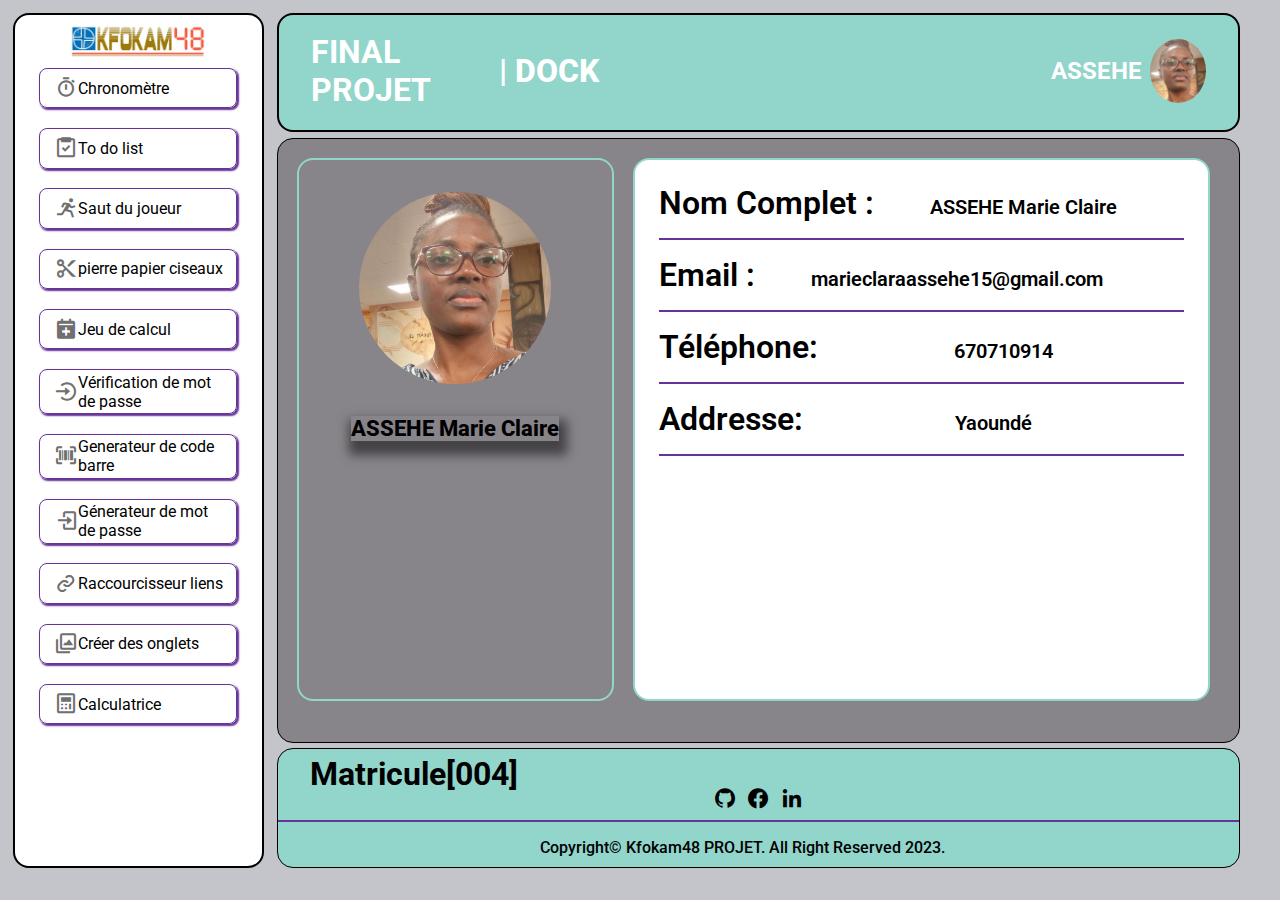
<file: index.html>
<!DOCTYPE html>
<html lang="en">
<head>
    <meta charset="UTF-8">
    <meta name="viewport" content="width=device-width, initial-scale=1.0">
    <title>Document</title>
    <link
    href="https://unpkg.com/boxicons@2.1.2/css/boxicons.min.css" rel="stylesheet"/>
    
    <link rel="shortcut icon" href="http://lms.researchcenter.com/theme/image.php/epsilon/theme/1676358357/favicon">
    
    <link rel="stylesheet" href="style.css">
    <script src="script.js" defer></script>
</head>
<body>
    <main>
        <nav>
            <!-- **************le contenu du logo ************************************-->



            <div class="logo">
                <i class="bx bx-menu menu-icon" ></i>
                <span class="logo-text"> Home</span>
              <img class="login_logo" src="images/KFOKAM_48_logo.jpeg" title="Login Logo" alt="Login Logo"
                id="yui_3_17_2_1_1700574167138_30">
            </div>

            <!--*************************** le contenu du sidebar ***************************-->




            <div class="sidebar-content">

                <a href="Projets html/chrono.html" class="sidebar_link" id="chrono" onclick="disparaitre()">
                    <i class='bx bx-stopwatch'  class="sidebar_link"></i>
                    <span class="link-name">Chronomètre</span>
                </a>
                <a href="Projets html/todo.html" class="sidebar_link" id="todo" onclick="disparaitre()">
                    <i class='bx bx-task'></i>
                    <span class="link-name">To do list</span>
                </a>
                <a href="Projets html/saut.html" class="sidebar_link" id="saut" onclick="disparaitre()">
                    <i class='bx bx-run'></i>
                    <span class="link-name">Saut du joueur</span>
                </a>
                <a href="Projets html/pierre.html" class="sidebar_link" id="pierre" onclick="disparaitre()">
                    <i class='bx bx-cut'></i>
                    <span class="link-name">pierre papier ciseaux<span>
                </a>
                <a href="Projets html/calcul.html" class="sidebar_link" id="calcul" onclick="disparaitre()">
                    <i class='bx bxs-calendar-plus'></i>
                    <span class="link-name">Jeu de calcul</span>
                </a>
                <a href="Projets html/vermotdepasse.html" class="sidebar_link" id="vermotdepasse" onclick="disparaitre()">
                    <i class='bx bx-log-in-circle'></i>
                    <span class="link-name">Vérification de mot de passe</span>
                </a>
                <a href="Projets html/codebar.html" class="sidebar_link" id="codebar" onclick="disparaitre()">
                    <i class='bx bx-barcode-reader'></i>
                    <span class="link-name">Generateur de code barre</span>
                </a>
                <a href="Projets html/mot.html" class="sidebar_link" id="mot" onclick="disparaitre()">
                    <i class='bx bx-log-in'></i>
                    <span class="link-name">Génerateur de mot de passe</span>
                </a>
                <a href="Projets html/lien.html" class="sidebar_link" id="lien" onclick="disparaitre()">
                    <i class='bx bx-link'></i>
                    <span class="link-name"> Raccourcisseur  liens</span>
                </a>
                <a href="Projets html/onglets.html" class="sidebar_link" id="onglets" onclick="disparaitre()">
                    <i class='bx bx-images'></i>
                    <span class="link-name">Créer des onglets</span>
                </a>
                <a href="Projets html/calculator.html" class="sidebar_link" id="calculator" onclick="disparaitre()">
                    <i class='bx bx-calculator'></i>
                    <span class="link-name">Calculatrice</span>
                </a>
            </div>
        </nav>

                 <!--*************************start of top-bar and header****************************-->


        <article>
            <header>
                <div class="header-content">

                    <div class="top-bar">
                        <h1> FINAL PROJET</h1>
                        <div class="trait">|</div>

                        <p>DOCK</p>
                    </div>



                    <div class="top-bar2">
                        <h2>ASSEHE </h2>
                        <div class="top-bar2img">
                            <!-- <img src="images/mary" alt=""> -->
                        </div>
                
                    </div>
                </div>
            </header>



<!-- **************************************section********************************************** -->

            <section>
                <div class="name">
                    <div class="name-image">
                        <!-- <img src="images/mary" alt=""> -->
                    </div>
                    <p>ASSEHE Marie Claire</p>
                </div>

                <div class="address">

                    <div class="address-content">

                        <div class="contact">
                            <p> Nom Complet :  &nbsp; &nbsp; &nbsp; <span>ASSEHE Marie Claire</span></p>
                        </div>

                        <hr>

                        <div class="contact">
                            <p> Email : &nbsp; &nbsp; &nbsp; <span>marieclaraassehe15@gmail.com</span></p>
                        </div>

                        <hr>

                        <div class="contact">
                            <p> Téléphone: &nbsp; &nbsp; &nbsp; &nbsp; &nbsp; &nbsp; &nbsp; &nbsp;
                                <span>670710914</span></p>
                        </div>

                        <hr>

                        <div class="contact">
                            <p> Addresse: &nbsp; &nbsp; &nbsp; &nbsp; &nbsp; &nbsp; &nbsp; &nbsp; &nbsp;
                                <span>Yaoundé</span> </p>
                        </div>

                        <hr>
                    </div>
                </div>

            </section>

<!-- *******************footer**************************** -->

            <footer>

                <div class="content-footer">
                    <span>Matricule[004]</span>
                    <div class="icons">
                        <a href="">
                            <a href="https://github.com/dimaclara"><i class='bx bxl-github'></i></a></a>
                        <a href="https://www.facebook.com/"><i class='bx bxl-facebook-circle'></i></a>
                        <a href=""> <i class='bx bxl-linkedin'></i></a>
                    </div>
                    <hr>
                    <p>Copyright© Kfokam48 PROJET. All Right Reserved 2023.</p>
                </div>
            </footer>
        </article>
    </main>

</body>

</html>
</file>
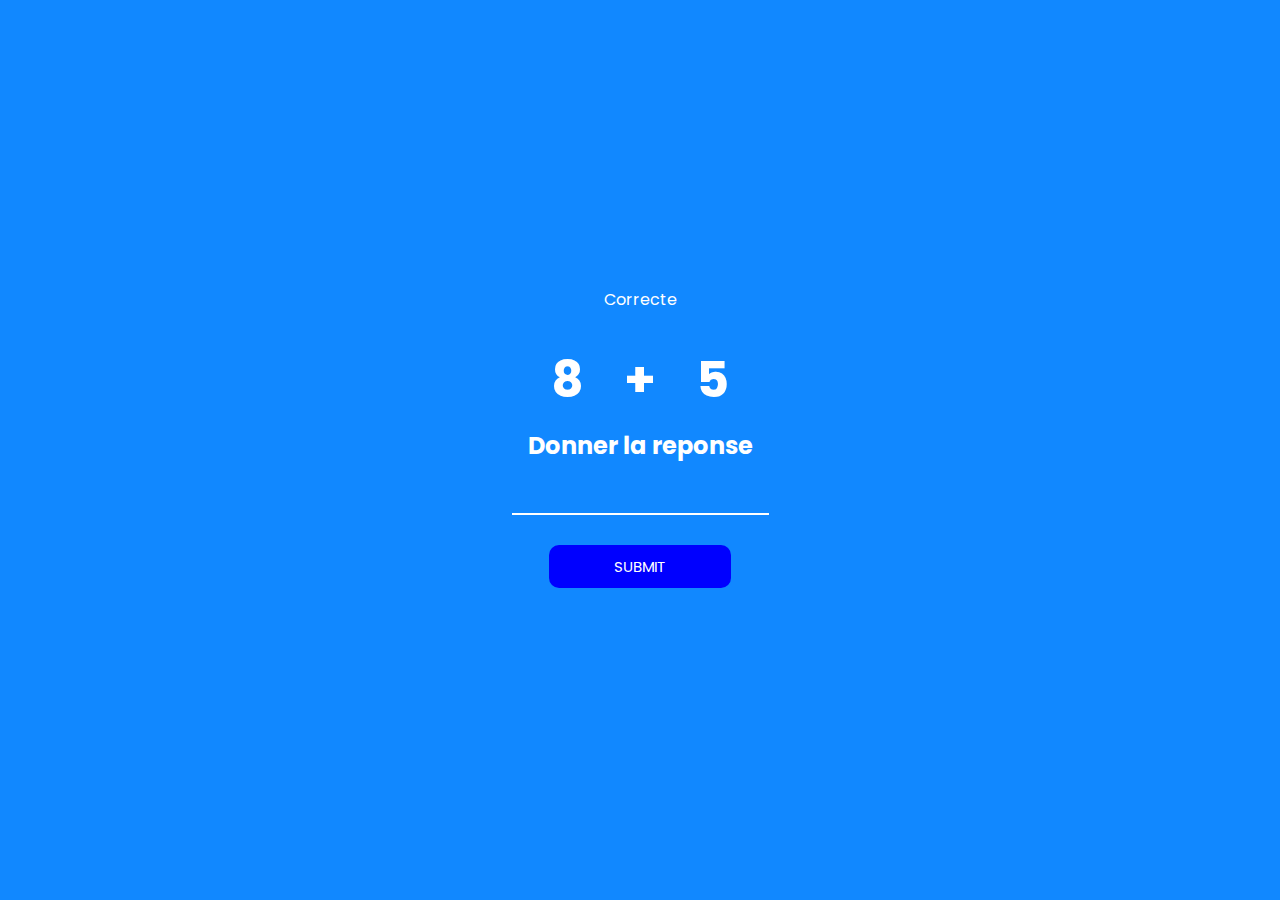
<file: Projets html/calcul.html>
<!DOCTYPE html>
<html lang="en">
<head>
    <meta charset="UTF-8">
    <meta name="viewport" content="width=device-width, initial-scale=1.0">
    <title>jeux de calcul</title>
    <link rel="stylesheet" href="../Projets css/calcul.css">
    <script src="../Projets script/calcul.js"defer></script>
</head>
<body>
    <p class="Message">Correcte</p>
    <section>
       <div class="calcul">
            <h1 class="nb1"></h1>
            <h1 class="op">+</h1>
            <h1 class="nb2"></h1>
       </div>
       <h2>Donner la reponse</h2>
       <input type="number" class="res">
       <input type="submit" onclick="verifier()">

    </section>
    <p class="score"></p>
    <a href="../Projets html/calcul.html" class="link">Recommencer</a>
  
    
</body>
</html>
</file>
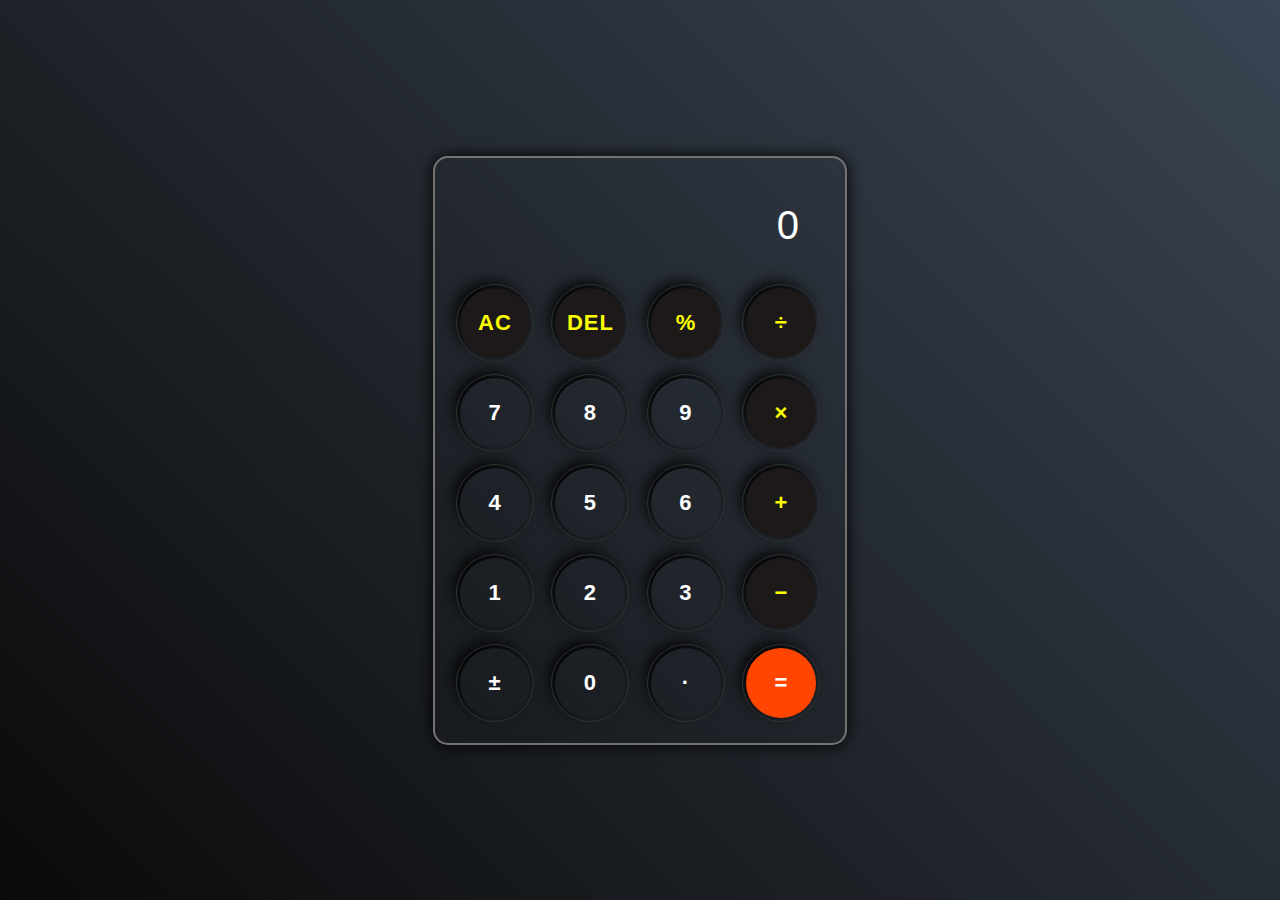
<file: Projets html/calculator.html>
<!DOCTYPE html>
<html lang="en">
<head>
    <meta charset="UTF-8">
    <meta name="viewport" content="width=device-width, initial-scale=1.0">
    <title>calculator</title>
    <link rel="stylesheet" href="../Projets css/calculator.css">
    <script src="../Projets script/calculator.js" defer></script>
</head>
<body>
    <div class="calculator">
        <div class="display">
            <input type="text" name="display" id="inputBox" value="0" placeholder="0" disabled>
        </div>
        <div class="row">
            <button type="button" class="opr">AC</button>
            <button type="button" class="opr">DEL</button>
            <button type="button" class="opr" value="%" id="pourcentage">%</button>
            <button type="button" class="opr" value="/" >&#xf7;</button>
        </div>
       
        <div class="row">
            <button type="button" value="7">7</button>
            <button type="button" value="8">8</button>
            <button type="button" value="9">9</button>
            <button type="button" class="opr" value="*">&#xd7;</button>
        </div>
        <div class="row">
            <button type="button" value="4">4</button>
            <button type="button" value="5">5</button>
            <button type="button" value="6">6</button>
            <button type="button"class="opr" value ="+">&#x2b;</button>
        </div>

        <div class="row">
            <button type="button" value="1">1</button>
            <button type="button" value="2">2</button>
            <button type="button" value="3">3</button>
            <button type="button" class="opr" value="-">&#x2212;</button>
        </div>
        
        <div class="row">
            <button type="button" id="plusMinus" value="+/-">&#177;</button>
            <button type="button" value="0">0</button>
            <button type="button" value=".">&#183;</button>
            <button type="button" id="eqBtn" value="=" >&#61;</button>
        </div>
        
    </div>
</body>
</html>
</file>
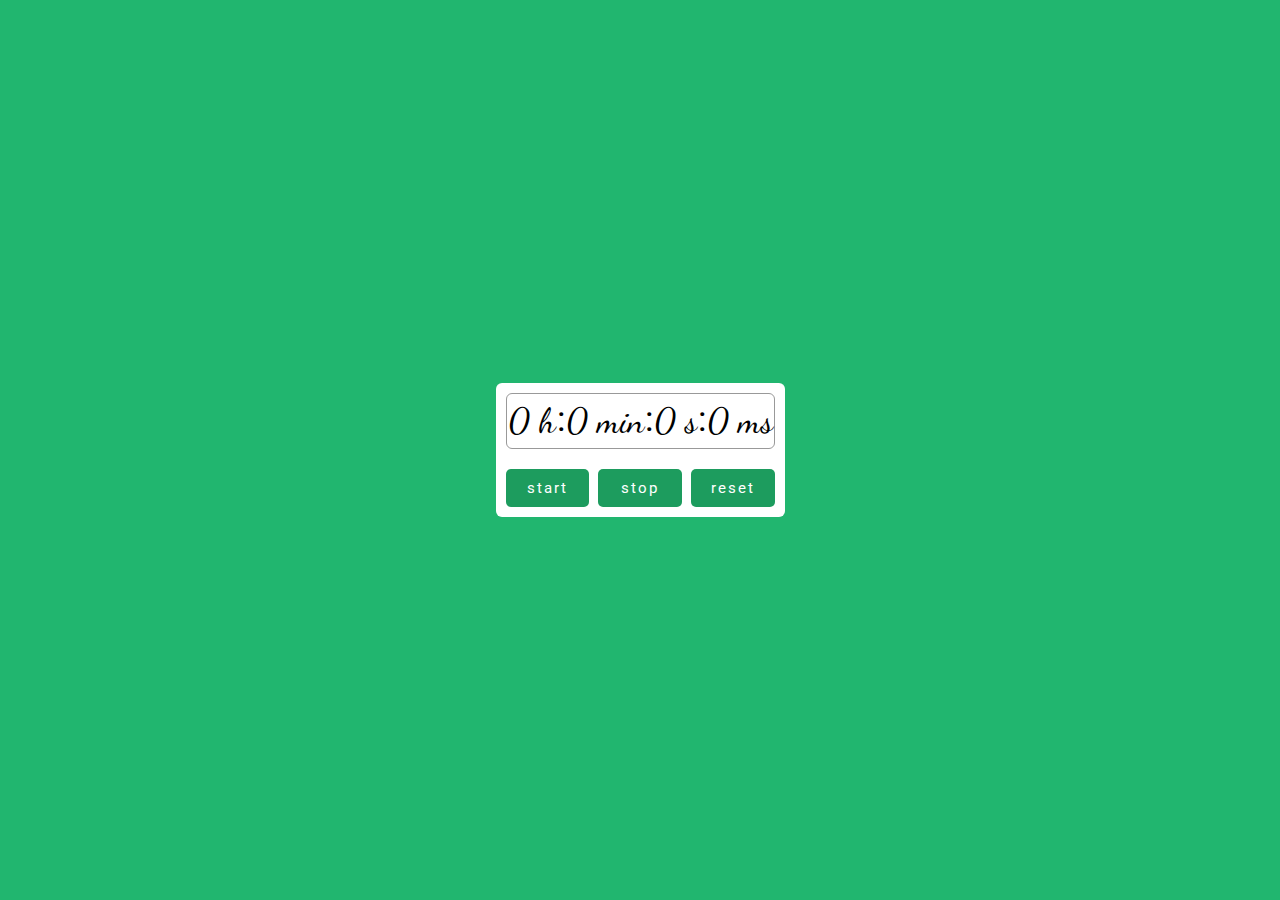
<file: Projets html/chrono.html>
<!DOCTYPE html>
<html lang="en">
<head>
    <meta charset="UTF-8">
    <meta name="viewport" content="width=device-width, initial-scale=1.0">
    <link rel="stylesheet" href="../Projets css/chrono.css">
    
    
    <title>chronomètre</title>
</head>
<body>
    <div class="chronometre">
        <div class="tim">
            <span>0 h</span> :
            <span>0 min</span> :
            <span>0 s</span> :
            <span>0 ms</span>
            
        </div>
        <div class="controls">
            <button id="start" onclick="start()"> start</button>
            <button id="stop"onclick="stop()">stop</button>
            <button id="reset"onclick="reset()">reset</button>
        </div>     
    </div>

    <script src="../Projets script/chrono.js" ></script>
</body>
</html>
</file>
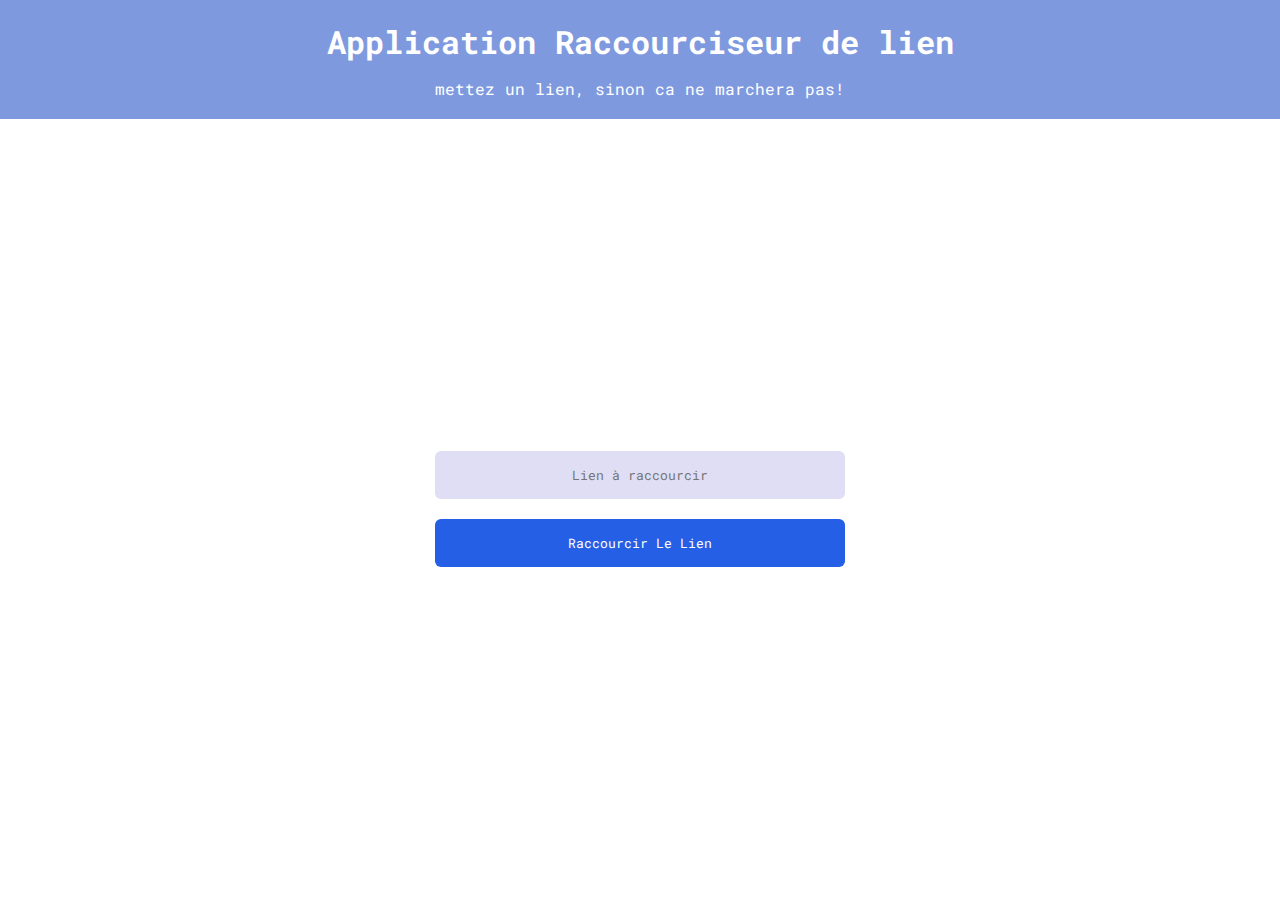
<file: Projets html/lien.html>
<!DOCTYPE html>
<html lang="en">
<head>
    <meta charset="UTF-8">
    <meta name="viewport" content="width=device-width, initial-scale=1.0">
    <title>Raccourciseur de lien en js</title>
    <link rel="stylesheet" href="../Projets css/lien.css">
    <script src="../Projets script/lien.js" defer></script>
</head>
<body>
    <header>
        <h1>Application Raccourciseur de lien</h1>
        <p>mettez un lien, sinon ca ne marchera  pas!</p>
    </header>
   
    <section>
        <main>
            <p class="error_message"></p>
            <input type="text" placeholder="Lien à raccourcir" class="long_link">
            <button onclick="shortLinkFunct()">Raccourcir le lien</button>
            <div class="result"></div>
    
            
        </main>
    </section>
</body>
</html>
</file>
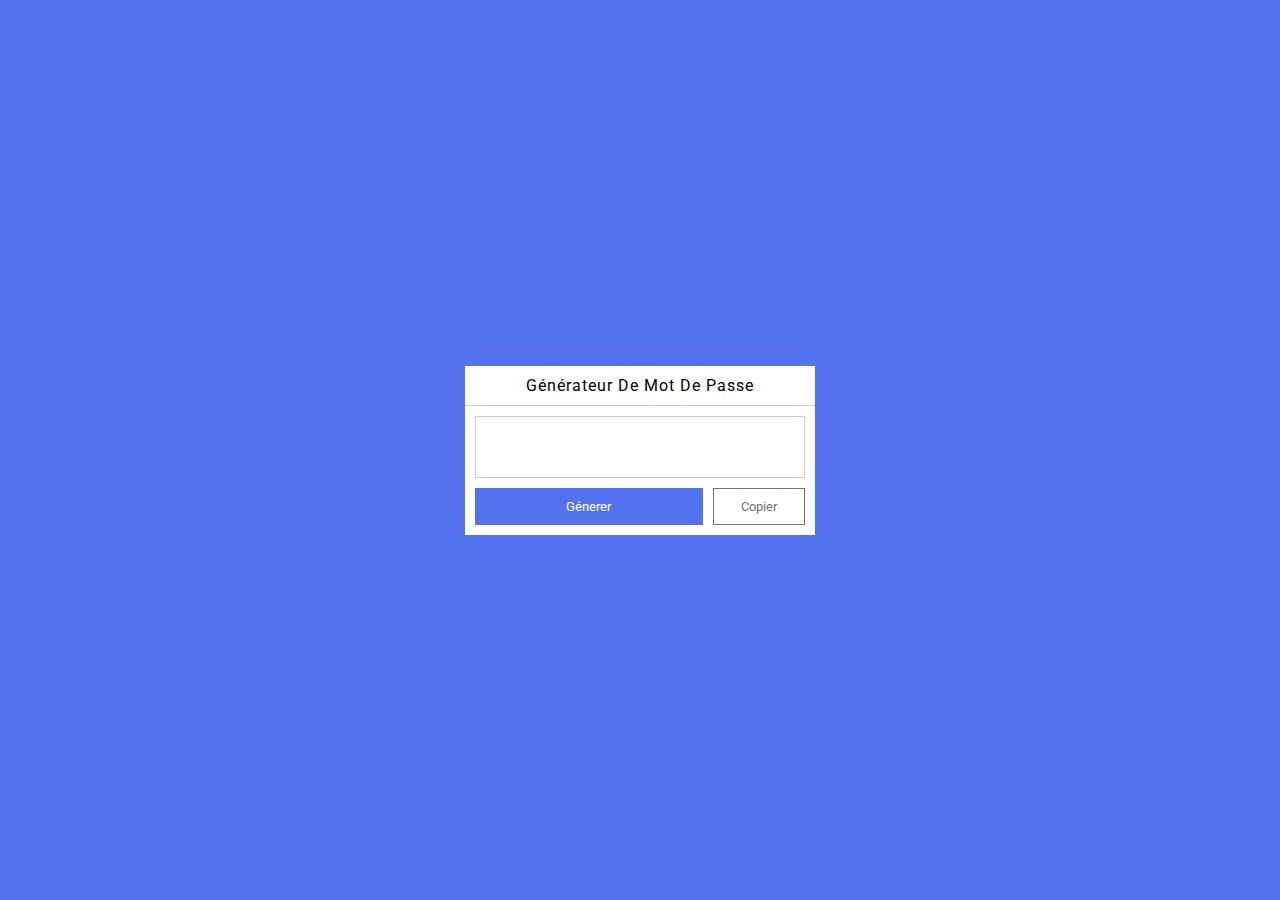
<file: Projets html/mot.html>
<!DOCTYPE html>
<html lang="en">
<head>
    <meta charset="UTF-8">
    <meta name="viewport" content="width=device-width, initial-scale=1.0">
    <title>génerateur de mot de passe</title>
    <link rel="stylesheet" href="../Projets css/mot.css">
    <script src="../Projets script/mot.js" defer></script>

</head>
<body>
    <section class="inputBox"> 
        <h2>générateur de mot de passe</h2>
        <div class="passwordBox">
            <input type="text" id="password" readonly> 
        </div>
        <div class="buttons">
            <button onclick="getPassword()">génerer</button>
            <button id="copy" onclick="copyMdp()">copier</button>
        </div>
    </section>
   
</body>

</html>
</file>
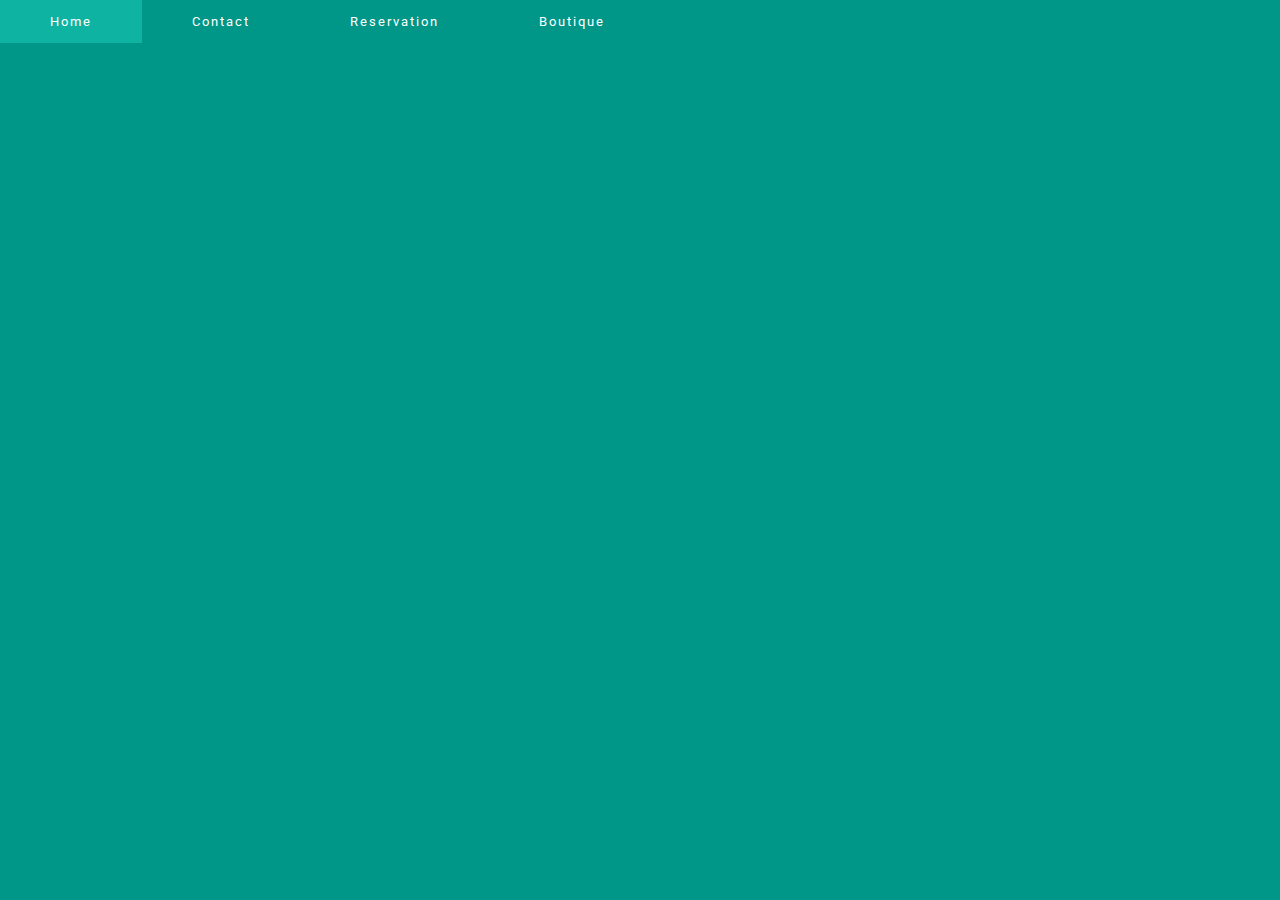
<file: Projets html/onglets.html>
<!DOCTYPE html>
<html lang="en">
<head>
    <meta charset="UTF-8">
    <meta name="viewport" content="width=device-width, initial-scale=1.0">
    <title>onglet site</title>
    <link rel="stylesheet" href="../Projets css/onglets.css">
    <script src="../Projets script/onglets.js"defer></script>
</head>
<body>
    <div class="tab">
        <button onclick="openOnglet(event,'Home')" 
        class="tablinks">Home</button>

        <button onclick="openOnglet(event, 'Contact')" 
        class="tablinks">Contact</button>

        <button onclick="openOnglet(event, 'Reservation')"
        class="tablinks">Reservation</button>

        <button onclick="openOnglet(event, 'Boutique')"
        class="tablinks">Boutique</button>
    </div>

    <div class="tabcontent" id="Home">
        <h3>Home</h3>
        <p>Bienvenue sur la page Home</p>
        <div class="picture">
            <img src="../images/img1.jpg" alt="">
        </div>
    </div>
    <div class="tabcontent" id="Contact">
        <h3>Contact</h3>
        <p>Bienvenue sur la page Contact</p>
        <div class="picture">
            <img src="../images/img2.jpg" alt="">
        </div>
    </div>
    <div class="tabcontent" id="Reservation">
        <h3>Reservation</h3>
        <p>Bienvenue sur la page Reservation</p>
        <div class="picture">
            <img src="../images/img3.jpg" alt="">
        </div>
    </div> 
    <div class="tabcontent" id="Boutique">
        <h3>Boutique</h3>
        <p>Bienvenue sur la page Boutique</p>
        <div class="picture">
            <img src="../images/img4.jpg" alt="">
        </div>
    </div> 
    
</body>
</html>
</file>
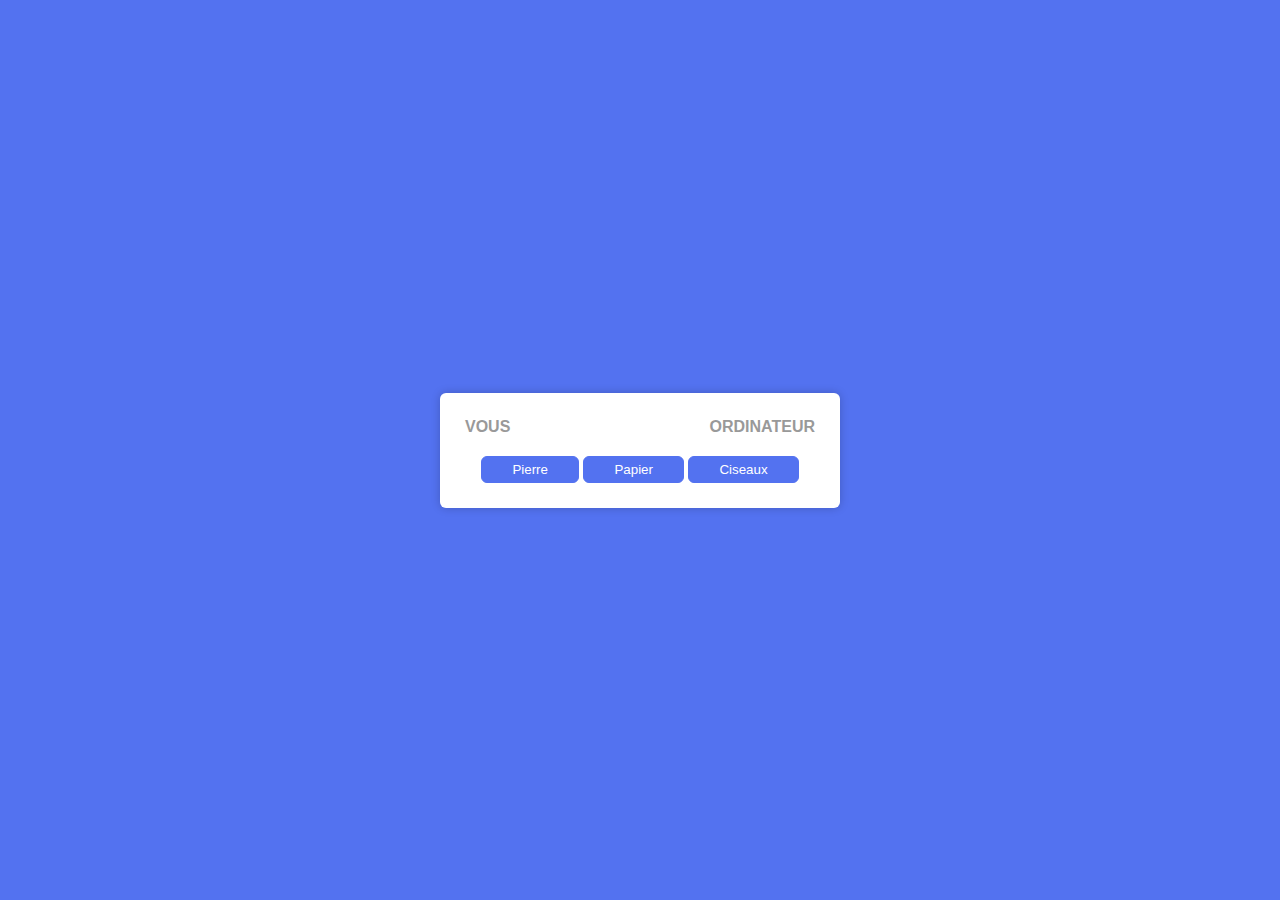
<file: Projets html/pierre.html>
<!DOCTYPE html>
<html lang="en">
<head>
    <meta charset="UTF-8">
    <meta name="viewport" content="width=device-width, initial-scale=1.0">
    <title>Jeu Pierre Papier ciseaux</title>
    <link rel="stylesheet" href="../Projets css/pierre.css">
    <script src="../Projets script/pierre.js"defer></script>
</head>
<body>
    <section>
        <div class="choix">
            <h4> Vous <span id="choix-utilisateur"></span> </h4>
            <h4> Ordinateur <span id="choix-ordinateur"></span> </h4>
        </div>
       
        <h4><span id="resultat"></span></h4>
        <div class="buttons_choix_jeu">
            <button id="pierre">Pierre</button>
            <button id="papier"> Papier</button>
            <button id="ciseaux">ciseaux</button>
           </div>
       
    </section>
</body>
</html>
</file>
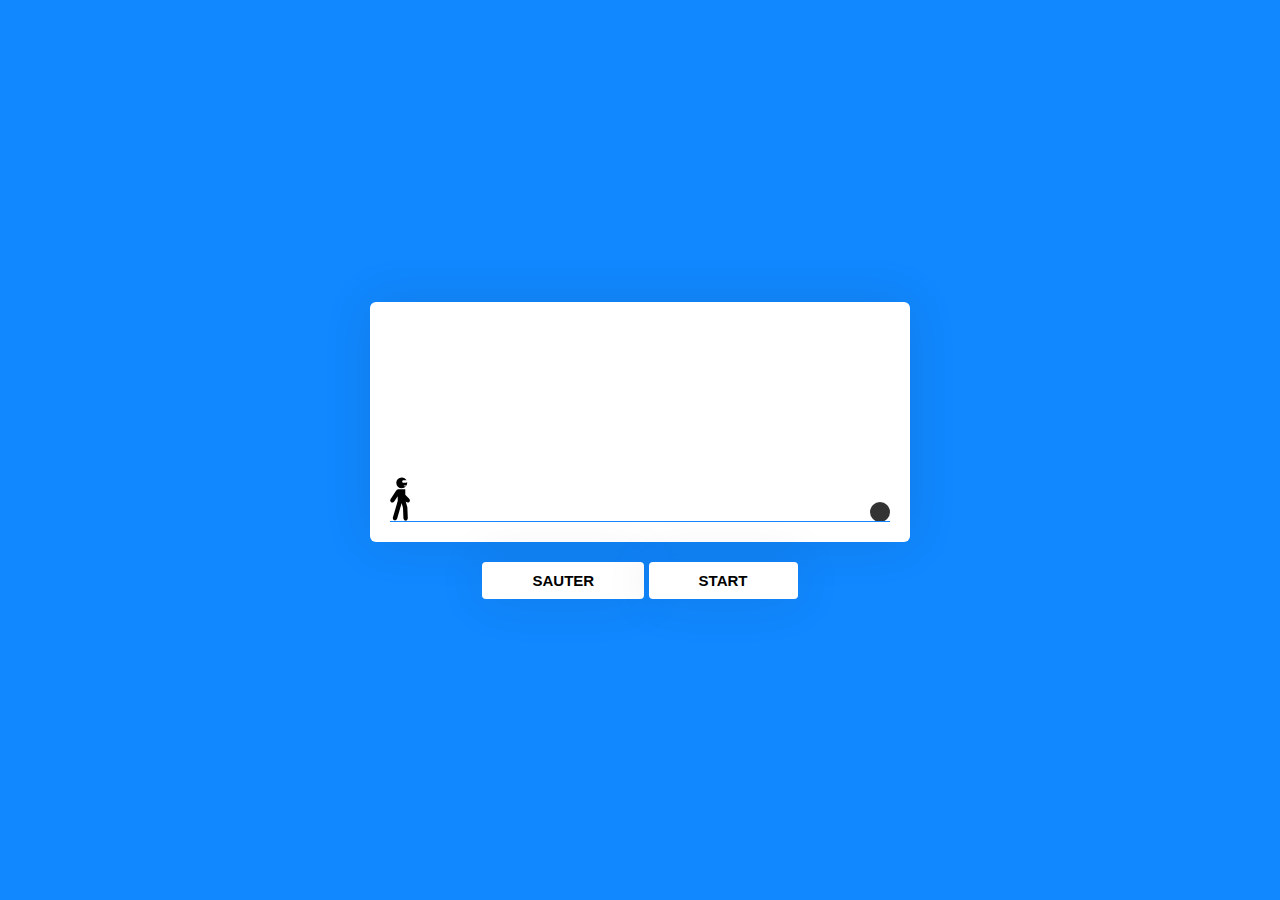
<file: Projets html/saut.html>
<!DOCTYPE html>
<html lang="en">
<head>
    <meta charset="UTF-8">
    <meta name="viewport" content="width=device-width, initial-scale=1.0">
    <title>Document</title>
    <link rel="stylesheet" href="../Projets css/saut.css">
    <script src="../Projets script/saut.js" defer></script>
</head>
<body>
   <section>
        <div class="jeu">
            <div class="perso">
                <svg class="player" width="123" height="150" viewBox="0 0 123 268" version="1.1" id="svg5"
                    inkscape:version="1.1.2 (0a00cf5339, 2022-02-04)" sodipodi:docname="stickman (copy).svg"
                    xmlns:inkscape="http://www.inkscape.org/namespaces/inkscape"
                    xmlns:sodipodi="http://sodipodi.sourceforge.net/DTD/sodipodi-0.dtd" xmlns="http://www.w3.org/2000/svg"
                    xmlns:svg="http://www.w3.org/2000/svg">
                    <g inkscape:label="Layer 1" inkscape:groupmode="layer" id="layer1">
                        <g id="g2465">
                            <g id="g1465" transform="matrix(1.5677711,0,0,1.5677711,-77.6998,-74.590722)">
                                <path id="path892"
                                    style="stroke:#000000;stroke-width:2.14433;stroke-linecap:round;stroke-opacity:0"
                                    d="m 361.13477,182.57031 a 80.921869,80.921869 0 0 0 -80.92188,80.92188 80.921869,80.921869 0 0 0 80.92188,80.92187 80.921869,80.921869 0 0 0 63.19921,-30.38476 h -25.89843 c -2.93583,0 -5.30078,-2.36494 -5.30078,-5.30078 0,-2.93585 2.36495,-5.29883 5.30078,-5.29883 h 28.90039 c 1.31501,0 2.50138,0.49187 3.42578,1.27929 a 80.921869,80.921869 0 0 0 11.29492,-41.21679 80.921869,80.921869 0 0 0 -0.85352,-11.66407 c -3.12834,6.90331 -10.06596,11.68555 -18.16406,11.68555 h -35.58203 c -11.04673,0 -19.93945,-8.89271 -19.93945,-19.93945 0,-11.04674 8.89272,-19.94141 19.93945,-19.94141 h 35.58203 c 3.61889,0 7.00413,0.95896 9.92383,2.63086 a 80.921869,80.921869 0 0 0 -71.82812,-43.69336 z"
                                    transform="scale(0.26458333)" />
                                    <path id="rect1018"
                                    style="stroke:#000000;stroke-width:3.90353;stroke-linecap:round;stroke-opacity:0"
                                    d="m 311.49023,358.7832 c -1.25744,-0.0261 -2.51969,0.0314 -3.78125,0.15235 h -0.24414 c -0.5517,0 -1.08224,0.0832 -1.58593,0.22851 -10.08115,1.52761 -19.91031,7.64688 -26.35547,17.50586 l -82.35156,125.97266 c -11.1124,16.99832 -7.83724,38.45256 7.3457,48.10351 15.18291,9.65094 36.35245,3.73661 47.46484,-13.26171 l 49.79883,-76.17579 v 72.17969 c -0.88308,1.89008 -1.6449,3.87383 -2.25,5.95508 l -68.45898,235.46875 c -5.63635,19.38626 3.73507,39.0356 21.01171,44.05859 17.27669,5.02301 35.72304,-6.53952 41.35938,-25.92578 L 359.17188,566.9668 h 1.45117 l 17.76562,63.23242 c 0.38989,1.38774 0.964,2.67413 1.68164,3.84766 0.006,0.45147 0.009,0.90309 0.0274,1.35742 l 6.07031,149.91406 c 0.90822,22.42513 16.08712,39.43611 34.0332,38.14258 17.94607,-1.29354 31.66213,-20.38737 30.75391,-42.8125 l -6.07031,-149.91406 c -0.24141,-5.96071 -1.5011,-11.53263 -3.54297,-16.48633 -0.0561,-0.24543 -0.11858,-0.49102 -0.1875,-0.73633 l -21.09961,-75.10156 4.35937,4.49414 c 14.05285,14.48942 35.82286,16.13464 48.8125,3.68945 12.98965,-12.44519 12.13488,-34.12776 -1.91797,-48.61719 l -57.30273,-59.08398 v -74.27149 c 0,-3.14919 -2.53442,-5.68554 -5.68359,-5.68554 h -94.43165 c -0.79771,-0.0778 -1.59691,-0.13568 -2.40039,-0.15235 z"
                                    transform="scale(0.26458333)" />
                            </g>
                        </g>
                    </g>
                </svg>
                
            </div>
            <div class="obstacles"></div>
        </div>   
    </section>
            <div class="control">
                <button onclick="sauter()"> SAUTER</button>
                <a href="../Projets html/saut.html" >START</a>
            </div>
            
    
   


</body>

</html>
</file>
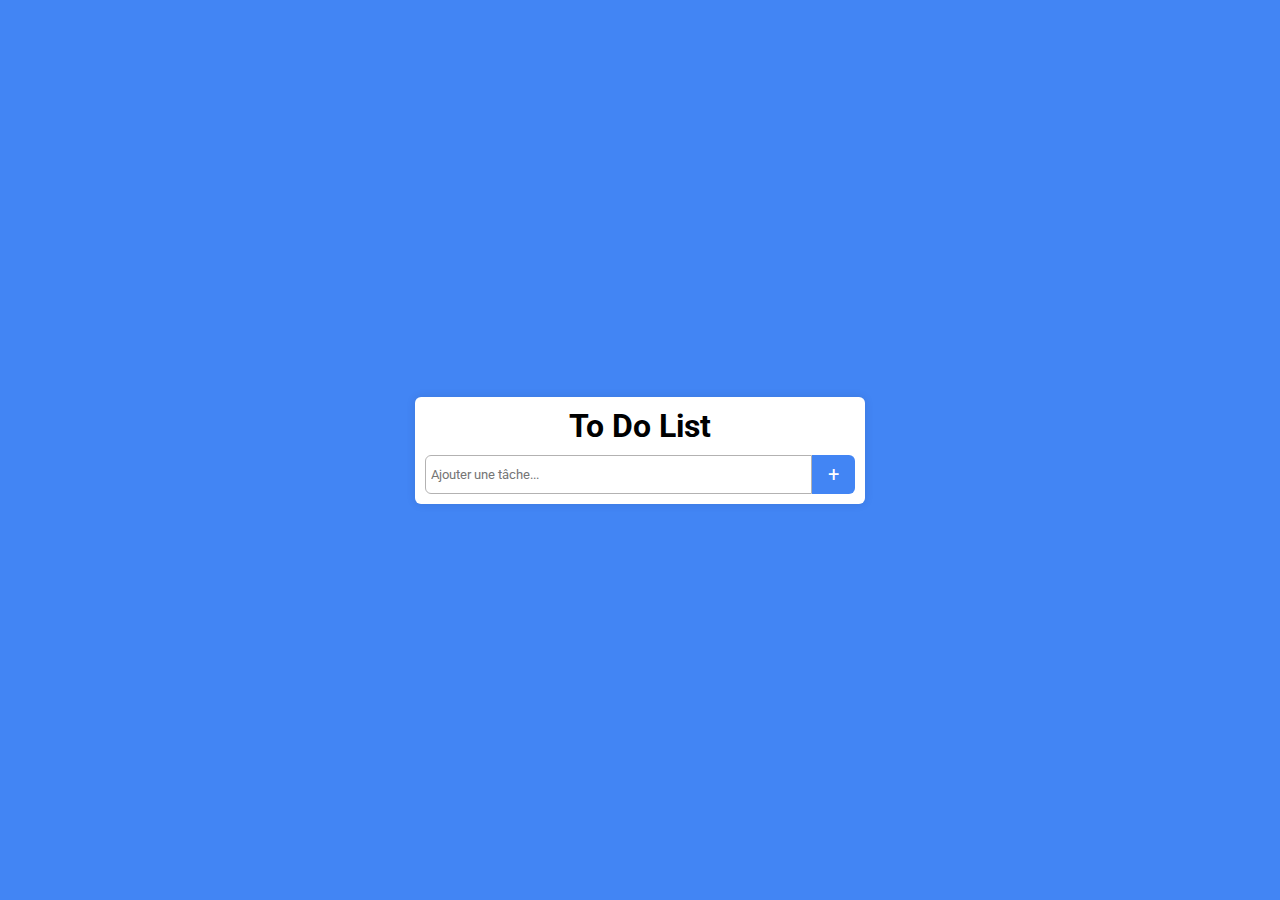
<file: Projets html/todo.html>
<!DOCTYPE html>
<html lang="en">
<head>
    <meta charset="UTF-8">
    <meta name="viewport" content="width=device-width, initial-scale=1.0">
    <title>To Do List</title>
    <link rel="stylesheet" href="../Projets css/todo.css">
</head>
<body>
    <section>
        <h1>To Do List</h1>
        <div class="container">
            <div class="full_input">
                <input type="text" placeholder="Ajouter une tâche..." id="inputField">
                <button id="addToDo">+</button>
            </div>
            <div id="toDoContainer"></div>
          
        </div>
        
    </section>
    <div>
       
    </div>
    <script src="../Projets script/todo.js"> </script>
</body>
</html>
</file>
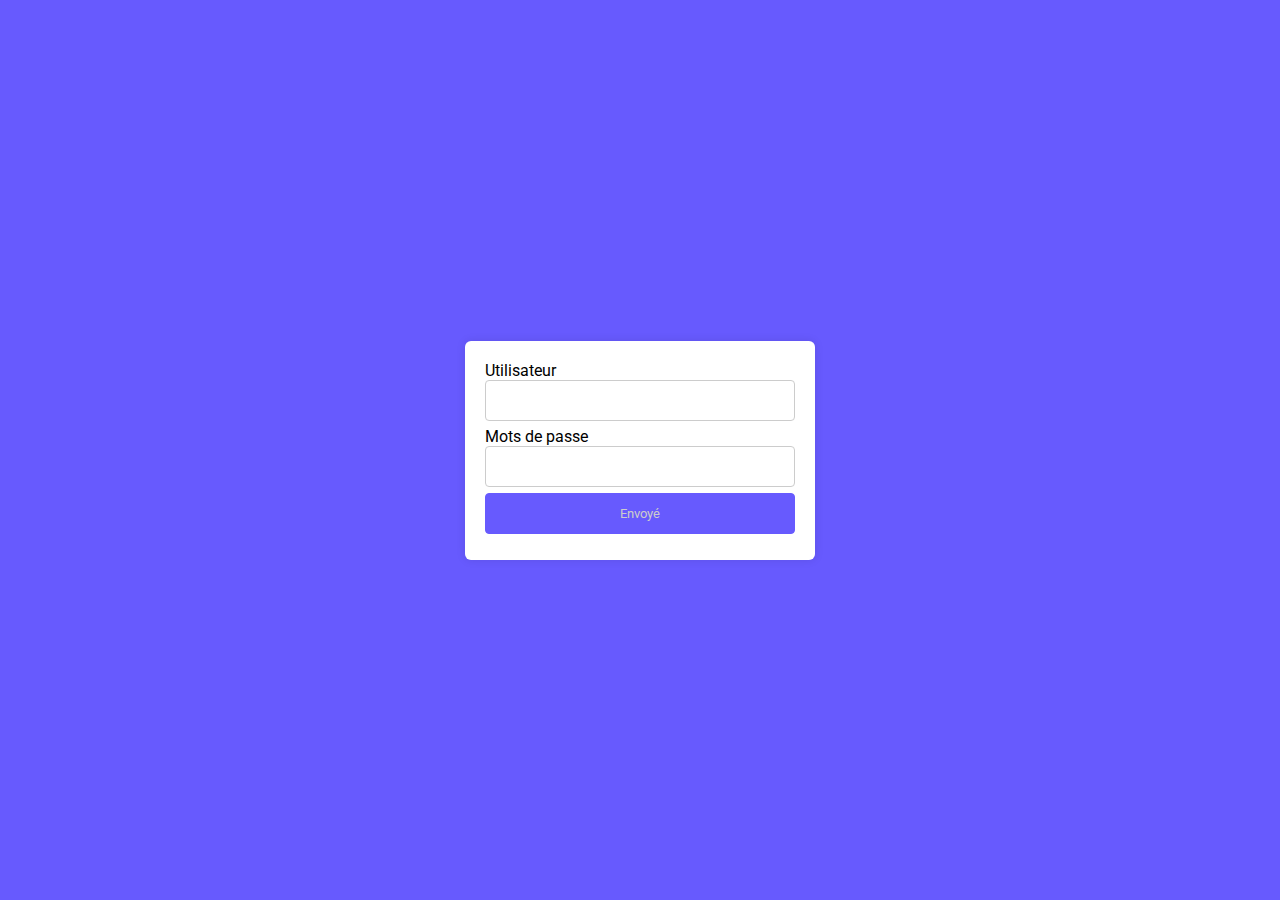
<file: Projets html/vermotdepasse.html>
<!DOCTYPE html>
<html lang="en">
<head>
    <meta charset="UTF-8">
    <meta name="viewport" content="width=device-width, initial-scale=1.0">
    <title>verification mot de passe</title>
    <link rel="stylesheet" href="../Projets css/vermotdepasse.css">
    <script src="../Projets script/vermotdepasse.js"defer></script>
</head>
<body>
    <div class="container">
        <form action="">
            <label >Utilisateur</label>
            <input type="text" required>
            <label>Mots de passe</label> 
            <input type="password" id="psw">
            <i class="fa fa-eye"></i>
            <input type="submit" value="Envoyé">
            
        </form>
    </div>
    <div id="message">
        <h3>Le mot de passe doit contenir les éléments suivants</h3>
        <p id="letter" class="invalid">Une lettre minuscule</p>
        <p id="capital" class="invalid">Une lettre majuscule </p>
        <p id="number" class="invalid">Un chiffre</p>
        <p id="lenght" class="invalid">8 caractère minimum</p>
    </div>
    </div>
    </div>
    </div>
</body>
</html>
</file>
<file: style.css>
@import url('https://fonts.googleapis.com/css2?family=Roboto:wght@100;300;400;500&display=swap');

*{
    margin: 0;
    padding: 0;
    box-sizing: border-box;
    font-family: 'Roboto', sans-serif;
}


 /* style du body */
 body{
  height: 100vh;
  width: 100vw;
  margin: 0;
  padding: 0;
  overflow-y: hidden;
  background-color: #c3c5ca;  
}
 
 /* style du main */
main {
  width:100%;
  height: 100%;
  display: flex;
}


/* style du aside */
nav{
  background-color: #fff;
  border-radius: 1rem;
  box-shadow: 0 0 1px rgba(0, 0, 0, 0.1);
  border: 2px solid black;
  height: 95%;
  width: 20%;
  margin: 1% 0 0 1%;
}

/* style des logo dans la nav  */
.logo {
    display: flex;
    align-items: center;
    justify-content: center;
    margin-top: 4%;
    
} 
/* style du logo home */
.logo .logo-text{
  position:absolute;
  cursor: pointer;
  top: 3%;
  left: 20% ;

  transform: translate(-50%, -50%);
   opacity: 0;
  transition: opacity 0.3s ease-in-out;
  
}
.logo:hover .logo-text{
  opacity: 1;
  background-color: black;
    border: 1px solid blanchedalmond;
    color: white;
}



 .logo a img{
  text-align: center;
}



.menu-icon{
  display: none;
  cursor: pointer;
    height: 50%;
    width: 75%;
    font-size: 200%;
    padding-right: 10%;
} 

/*    
 nav .logo .bx-home-alt {
    
    width: 3rem;
   
    font-size: 2.5rem;
    margin: 0.5em;
}   */
 
.login_logo {
   width: 55%;
   height: 35%;
   cursor: pointer;
  
   
}  

nav .sidebar-content {
  display: flex;
  flex-direction: column;
  align-items: center;
  height: 75%;
}

nav a {
  cursor: pointer;
  color: black;
  white-space: nowrap;
  text-decoration: none;
  display: flex;
  align-items: center;
  display: flex;
  width: 80%;
  border: 1px solid rebeccapurple;
  border-radius: 0.5em;
  box-shadow: 0.1rem 0.1em 0.1rem rebeccapurple;
  transition: margin-top 0.5s ease-in-out .5s; 
  margin: 4%;
  padding: 0.3% 0.1%;
}

a .bx{
  font-size: 1.5rem;
  font-weight: 500;
  color: #707070;
  padding: 0.3rem 0; 
  margin-left: 0.2rem; 
}

a .link-nanav .sidebar-contentme {
  margin-left: 1rem;
  text-transform: capitalize;
  font-weight: 500; 
  font-size: 15px;
}

a:hover{
  background: linear-gradient(141deg, rgba(146,219,200,1) 27%, rgba(153,149,242,1) 56%, rgba(174,108,255,1) 88%);
  transition: transform 0.5s ease-in-out .5s; 
  animation: anime ease-in-out, color ease-in-out infinite;
  animation-duration: .5s, 2s;
  font-weight: 500;
}

@keyframes color {
  0%{
    background: linear-gradient(141deg, rgba(146,219,200,1) 27%,
     rgba(153,149,242,1) 56%,
      rgba(174,108,255,1) 88%);
  }
  25%{
   background: linear-gradient(141deg, rgba(174,108,255,1) 27%,
     rgba(146,219,200,1) 56%,
      rgba(153,149,242,1) 88%);
  }
  50%{
    
    background: linear-gradient(141deg, rgba(153,149,242,1) 27%,
     rgba(174,108,255,1) 56%, 
     rgba(146,219,200,1) 88%);
  }
  75%{
    background: linear-gradient(141deg, rgba(174,108,255,1) 27%,
    rgba(146,219,200,1) 56%,
     rgba(153,149,242,1) 88%);
  }
  100%{
    background: linear-gradient(141deg, rgba(146,219,200,1) 27%,
    rgba(153,149,242,1) 56%,
     rgba(174,108,255,1) 88%);
  }   
} 

@keyframes anime {
 0%{
   transform: translate(0, 0);
 }
 25%{
   transform: translate(10px, 0);
 }
 50%{
   transform: translate(10px, 10px);
 }
 75%{
   transform: translate(0px, 10px);
 }
 100%{
   transform: translate(0px, 0px);
 }
}


/* style de article */
article {
  width: 80%;
  height: 95%;
  display: flex;
  flex-direction: column;
  margin: 1% 0 0 1%;
}

header {
  height: 14%;
  background-color:#92D5CB ;
  border-radius: 1rem;
  color: #fff;
  width: 96%;
  box-shadow: 0 0 1px rgba(0, 0, 0, 0.1);
  border: 2px solid black;    
}
 header .header-content{
  display: flex;
  justify-content: space-between;
  margin-top: 1rem;
  margin-bottom: 2rem;
  margin-left: 2rem;
}

header .header-content .top-bar {
  display: flex;
  gap: 0.5rem;
  align-items: center;
  width: 18em;
  height: 5rem
}

.top-bar p, .trait {
  font-weight: 800;
  font-size: 2rem;
}

header .top-bar2img{
 
   width: 5vw;
   height: 5vw;
   border-radius: 50%;
   background-image: url(images/mary);
    overflow: hidden;
   background-position: 57% 10%;
   background-size: 250%;
   background-repeat: no-repeat;

  
}

.top-bar2 {
  display: flex;
  justify-content: space-between; 
  align-items: center;
  margin-right: 2rem; 
  gap: 5%;

}





/* style de la section */
  section{
  display: flex;
   background-color: rgb(135, 132, 138);
   border-radius: 1rem;
   box-shadow: 0 0 1px rgba(0, 0, 0, 0.1);
   border-radius: 1rem;
   border: 1px solid black;
   width: 96%;
   height: 72%;
   background-color: rgb(193, 149, 236) 172;
   margin: 0.5% 0 0.5% 0;
} 

section .name {
  border: 2px solid #92D5CB;
  display: flex;
  flex-direction: column;
  align-items: center;
  justify-content: start;
  gap: 2rem;
  width: 33%;
  height: 90%;
  border-radius: 1rem;
  margin-top: 2%;
  margin-left: 2%;
}


.name-image{
  margin-top: 2rem;
   width: 15vw;
   height: 15vw;
   border-radius: 50%;
   background-image: url(images/mary);
   background-color: aqua;
    overflow: hidden;
   background-position: 55% 10%;
   background-size: 200%;
   background-repeat: no-repeat;



}

section .name p {
  font-weight: 800;
  font-size: 135%;
  box-shadow:  3px 9px 10px 5px rgba(0, 1, 0, 0.5);
} 

section .address{
  width:60% ;
  height: 90%;
  margin-left: 2%;
  margin-top: 2%;
}

section .address-content {
  display: flex;
  flex-direction: column;
  background-color: #fff;
  box-shadow: 0 0 1px rgba(0, 0, 0, 0.1);
  border: 2px solid #92D5CB;
  border-radius: 1rem;
  height: 100%;
  padding: 1.5rem;
  gap: 1rem;
 
}

.address-content hr {
  border: 1px solid rebeccapurple;
}

 .address-content .contact p {
  font-weight: 600;
  font-size: 2rem;
}
.name{
  width: 200%;

} 





/* style du footer */
footer {
  display: flex;
  align-items: center;
  width: 96%;
  height: 14%;
  background-color:#92D5CB ;
  border-radius: 1rem;
  color: #fff;
  box-shadow: 0 0 1px rgba(0, 0, 0, 0.1);
  border: 1px solid black;  
}
 
.icons {
display: flex;
justify-content: center;
align-items: center;
} 

.icons .bx{
  color: black;
  margin: 0.3rem;
}
.content-footer p {
  margin-top: 1rem;
  text-align: center;
  color: black;
  font-weight: 500;
  margin-right: 2rem;
  margin-bottom: 2%;
}

footer span{
  position: relative;
  top: 1rem;
  left: 1rem;
  font-size: 2rem;
  color: black;
  font-weight: 700;
  padding: 1.9rem 1rem ;
  animation: myanim 4s linear 1s infinite alternate both;

 } 

 @keyframes myanim {
	0% {
		opacity: 1;
		transform: rotate(0) scale(1);
		transform-origin: 100% 50%;
    font-size: 15px;
	}

	100% {
		opacity: 0;
		transform: rotate(-540deg) scale(0);
		transform-origin: 100% 50%;
    font-size: 15px;
	}
  
} 

.content-footer{
  width: 100%;
}

.content-footer hr{
width: 100%;
 border: 1px solid rebeccapurple;
}

 /*****iframe style*******************************/
  
iframe {
  width: 100%;
  height: 100%;
  border-radius: 1rem;
}




/*  media query*********************************** **/

@media screen and (max-width:1612px) and (min-width:1588px) {
  nav{
    width: 110%;
  }
  nav a{
    width: 90%;
  }
  a .link-name{
    font-size:  10px;
  }

}
@media screen and (max-width:1588px)  and (min-width:768px) {

  nav a{
    padding: 1% 4%;
   
    
  }
  a .link-name{
   white-space: wrap;
  }
  .contact p span{
    font-size: 20px;
  }
  
}

/**************************************************************/




@media screen and (max-width:768px){

nav{
  width: 110%;
}
  nav a{
    width: 100%;
    padding: 2% 3%;
    
  }
  a .link-name{
    white-space: wrap;
    margin-left: 0;
    
  }
  .contact p span{
    font-size: 13px;
  }
  .name p{
    font-size: 20px;
  
  }

  .name{
    width: 100%;
  }
  section{
    flex-direction: column;
    width: 90%;
    
  }
  header{
    width: 90%;
  }
  footer{
    width: 90%;
  }
  section .name{
    width: 95%;
    height: 39%;
  }
  section .address{
    width: 95%;
    height: 57%;
   
  }

  .address-content .contact p {
    font-size: 15px;
  }

  .top-bar p, .trait {
    font-size: 1rem;
    margin: 2%;
  }

  .content-footer p{
    margin-top: 0;
  }

  a .bx{
    margin-left: 0.1%;
  }

 /***********************************************************/
}
@media screen and (max-width:414px) and (min-width:295px){
  nav{
    width: 100%;
    height: 15%;
  }

  nav a{ 
    padding: 1% 0;
    margin: 1%;
    margin-right: 2%;

  }
  
  main{
    flex-direction: column;
  }

  nav .sidebar-content{

     display: none; 
    height: 80%;
   width: 95%;
    background-color: rgba(0, 0, 0, 0.5); 
    
  }
   a .link-name{
   font-size: 20px;
   color: #fff;
  } 


   header{
    width: 123%;
    height: 10%;
    font-size: 20%; 
   }
   header .header-content{
    margin-top: -4%;
   }
  


   section{
    width: 123%;
    height: 100%;
   }


   footer{
    flex-direction: column;
    width: 123%;
   /*  display: none; */

   }
   footer p{
    margin: 0;
   
   }
   .top-bar p, .trait{
    font-size: 1rem;
    margin-right:15%;
   }
   .menu-icon{
    display: block;
    cursor: pointer;
    height: px;
    width: 25px;
    margin: 5px 0;
    margin: 5px 0;
   }

   
}
</file>
<file: Projets css/calcul.css>
@import url('https://fonts.googleapis.com/css2?family=Poppins:wght@700&display=swap');
*{
    margin: 0;
    padding: 0;
    box-sizing: border-box;
    font-family: 'Poppins', sans-serif;
}
body{
    width: 100%;
    height: 100vh;
    display: flex;
    justify-content: center;
    align-items: center;
    flex-direction: column;
    background-color: #18f;

}
.Message{
    color: #fff;
   padding: 5px 20px;
    border-radius: 10px;
   margin-bottom: 25px;

}
section{
 width: 600px;
 display: flex;
 align-items: center;
 justify-content: center;
 flex-direction: column;
}
section .calcul{
    display: flex;
  

}
section .calcul h1{
    color: #fff;
    font-size: 50px;
    margin: 0 20px;

}
section h2{
    color: #fff;
    margin: 10px 0;
}
 section input{
    padding: 10px 0;
    border: 0;
    outline:0;
    color: #fff;
    border-bottom: 2px solid #fff;
    background-color: transparent;
    margin-bottom: 30px;
 }
 section input[type="submit"]{
    padding: 10px 65px;
    border: 0;
    background-color: blue;
    cursor: pointer;
    border-radius: 10px;
    text-transform: uppercase;
    font-size: 15px;
    transition: 0.5s;
 }
 section input[type="submit"]:hover{
    letter-spacing: 2px;
 }
 .score{
    font-size: 25px;
    color: #fff;
    text-align: center;

 }
 a{
    color: #fff;
    text-decoration: 0;
    border: 1px solid #fff;
    padding: 10px 25px;
    border-radius:5px;
    display: none;


 }
 span{
    font-size: 100px;
     
 }
</file>
<file: Projets css/calculator.css>
@import url('https://fonts.googleapis.com/css2?family=Agbalumo&display=swap');

*{
    margin: 0;
    padding: 0;
    box-sizing: border-box;
    font-family: 'Mulish', sans-serif;
    letter-spacing: 1px;
}
body{
    min-height: 100vh;
    max-width: 100%;
    display: flex;
    justify-content: center;
    align-items: center; 
   /*  display: grid;
    place-items: center; */
    background: linear-gradient(45deg,#0a0a0a,#3a4452);

}
.calculator{
   padding: 15px;
   box-shadow: 0 0 15px #000;
   border: 2px solid rgb(116, 114, 114);
   border-radius: 15px;

}
.display input{
    width: 360px;
    outline: 0;
    border: none;
    padding: 20px;
    margin: 10px;
    background: transparent;
    color: #fff;
    font-size: 40px;
    text-align: right;
    cursor: pointer;
}
input::placeholder{
    color: #fff;

}
button{
    width: 70px;
    height: 70px;
    margin: 10px;
    background-color: transparent;
    color: #fff;
    font-size: 22px;
    border: 0;
    font-weight: 600;
    border-radius: 50%;
    box-shadow: -5px -6px 15px #000;
    outline: 1px solid #313131;
    outline-offset:3px ;
    cursor: pointer;
}
button:active{
    background: #000;
    transform: translate(2px, 2px);
}
.opr{
    color: #fbff00;
    background: #1e1919;
    font-weight: 700;
}
#eqBtn{
    background: #ff4500;
    font-weight: 900;
}
@media screen and (max-width:414px) and (min-width:295px){
    
    .display input{
        width: 250px;
       
    }
    button{
        width: 40px;
    height: 40px;
    }
}
</file>
<file: Projets css/chrono.css>
@import url('https://fonts.googleapis.com/css2?family=Dancing+Script&family=Roboto:wght@100;300;400&display=swap');

*{
    margin: 0;
    padding: 0;
    box-sizing: border-box;
        font-family: 'Roboto', sans-serif;
}
body{
    min-height: 100vh;
    width: 100vw;
    display: flex;
    justify-content:center ;
    align-items: center;
    background-color: #21b66f;
}
.chronometre{
    background-color: white;
   
    flex-direction: column;
    padding: 10px;
    border-radius:6px ;
    flex: 1;
    max-width: fit-content;
    width: 20%;
    height: 15%;
    display: flex;
    gap: 10px;
}
.tim{
    width: 100%;
    margin: auto;
    border: 1px solid #999;
    border-radius: 6px;
    text-align: center;
    font-size: 35px;
    font-weight: 400;
    margin-bottom: 10px;
    padding: 5px 0;
    color: black;
    display: flex;
    justify-content: center;
    
}
.tim span{
   font-family: 'Dancing Script', cursive; 
   padding:1px;

}
.controls{
    display: flex;
    width: 100%;
    justify-content: space-between;
}
button{
    padding: 10px 20px;
    font-size: 15px;
    border-radius: 5px;
    border: 0;
    width: 31%;
    background-color: #1d9c5e;
    color: white;
    transform-origin: 50% top;
    cursor: pointer;
    letter-spacing: 2px;
    transition: 0.5s; 
}

button:hover{
    transform: scale(0.9) ;
}
</file>
<file: Projets css/lien.css>
@import url('https://fonts.googleapis.com/css2?family=Roboto+Mono:wght@300;400&display=swap');

*{
    margin: 0;
    padding: 0;
    box-sizing: border-box;
    font-family: 'Roboto Mono', monospace;
}

header{
   /* display:flex;
   flex-direction: column; */
    background-color: #7f99df;
   color: #fff;
   text-align: center;
   padding: 20px 0;
  
}
h1{
    margin-bottom: 15px;
}
section{
   height: calc(100vh - 150px);
   display: flex;
    justify-content: center;
   align-items: center; 
 /*   flex-direction: column; */
}
main{
    display: flex;
    flex-direction: column;
    text-align: center;
    width: 32%;
}
.error_message{
    color: rgb(226, 30, 30);
    padding: 15px;
}
input,button{
    margin: 10px 0;
    padding: 15px;
    text-align: center;
    border: 0;
    border-radius: 6px;
    outline: 0;
    width:100%;
}
input{
    background-color: #dfdef4;
}
button{
   background-color:#255fe5; 
   color: #fff;
   text-transform: capitalize;
   cursor: pointer;

}
.result{
    margin-top: 10px;
    color: #255fe5;
    padding: 15px;
    border-radius: 6px;
    font-size: 13px;
    border: 1px solid #255fe5;
    display: none;
}
</file>
<file: Projets css/mot.css>
@import url('https://fonts.googleapis.com/css2?family=Roboto:wght@100;300;400;500&display=swap');

*{
    margin: 0;
    padding: 0;
    box-sizing: border-box;
    font-family: 'Roboto', sans-serif;
}
::selection{
    background-color: #fff;

}
body{
    display: flex;
    align-items: center;
    justify-content: center;
    min-height: 100vh;
    background-color: #5272f0;

}
.inputBox{
    display: flex;
    flex-direction: column;
    background-color: #fff;
    width: 350px;
}
h2{
    text-transform: capitalize;
    text-align: center;
    font-size: 16px;
    font-weight: 400;
    padding: 10px 0;
    border-bottom: 1px solid #ccc;
    margin-bottom: 10px;
    letter-spacing: 1px;
}
.passwordBox{
    padding: 0 10px;

}
input{
    width: 100%;
    letter-spacing: 3px;
    padding: 20px;
    font-size: 17px;
    text-align: center;
    font-weight: 400;
    outline: 0;
    border:  1px solid #ccc;


}
.buttons{
    padding: 10px;
    width: 100%;
    display: flex;
    justify-content: space-between;
}
button{
    text-transform: capitalize;
    padding: 10px;
    border:none;

    cursor: pointer;

}
button:first-child{
    color: #fff;
    background-color: #5372f0;
    width: 69%;

}
button:last-child{
    color: #6c757d;
    background-color: transparent;
    width: 28%;
    border: 1px solid #6c757d;

}
</file>
<file: Projets css/onglets.css>
@import url('https://fonts.googleapis.com/css2?family=Roboto:wght@300;400;500;700&display=swap');

*{
    margin: 0;
    padding: 0;
    box-sizing: border-box;
    font-family: 'Roboto', sans-serif;
}
body{
    background-color: #009688;
}
.picture{
    margin:20px 0;
    width: 450px;
    height: 450px;
}
.picture img{
    width: 100%;
    height: 450px;
    object-fit: cover;
  
}
/*tab*/
.tab{
    overflow: hidden;
    background-color: #009688;

}
/*style du boutton*/
.tab button{
    background-color: inherit;
    letter-spacing: 2px;
    float: left;
    border: none;
    outline: 0;
    color: #fff;
    cursor: pointer;
    padding: 14px 50px;
  transition: 0.5s;

}
.tab button:hover{
    background-color: #0fb3a2;
}
.tab button:active{
    background-color: #316d67;
}
.tabcontent{
    color: #fff;
    display: none;
    flex-direction: column;
    padding: 6px 50px;
    animation: animation 05s ease-out;
    
}
/**/
@keyframes animation{
    from{opacity: 0;}
    to{opacity: 1;}
}




h3{
    font-size: 50px;
    text-transform: uppercase;
    letter-spacing: 2px;

}
@media screen and (max-width:414px) and (min-width:295px){
    .picture img{
        width: 65%;
        height: 350px;
        object-fit: cover;
      
    }
}
</file>
<file: Projets css/pierre.css>
@import url('https://fonts.googleapis.com/css2?family=Poppins:wght@100;300;400;500&display=swap');
*{
    margin: 0;
    padding: 0;
    box-sizing: border-box;
    font-family: 'popins', sans-serif;
}
body{
    /* width: 100vw; */
    height: 100vh;
    background-color:#5372f0 ;
    display: flex;
    justify-content: center;
    align-items: center;
    flex-direction: column;
}
section{
    display: flex;
    align-items: center;
    flex-direction: column;
    width: 400px;
    background-color: #fff;
    padding: 25px;
    border-radius: 6px;
    box-shadow: 0 0 10px rgba(0,0,0,0.2);
 
 
 }
 .choix{
    display: flex;
    width: 100%;
    justify-content: space-between;
 }
 .choix h4{
    display: flex;
    flex-direction: column;
    align-items: center;
    text-transform: uppercase;
    color: #999;


 }
 img{
    width: 60px;
    height: 60px;
    margin: 20px 0;
 }
 button{
    padding: 5px 30px;
    margin-top: 20px;
    border: 1px solid #5372f0;
    background-color: #5372f0;
    color: #fff;
    cursor: pointer;
    border-radius: 6px;
  transition: 0.5s;
  text-transform: capitalize;
    

 }
 button:focus{
    background-color: #fff;
    color: #5372f0;

 }
 @media screen and (max-width:414px) and (min-width:295px){
   section{
      width: 359.5px;
      padding: 20px;
   }
   img{
      width: 30px;
      height: 30px;
      margin: 15px 0;

 }
 button{
   padding: 15px;
 }
}
</file>
<file: Projets css/saut.css>
@import url('https://fonts.googleapis.com/css2?family=Poppins:wght@100;300;400;500&display=swap');

*{
    margin: 0;
    padding: 0;
    box-sizing: border-box;
    font-family: 'popins', sans-serif;
}
body{
    /* width: 100vw; */
    height: 100vh;
    background-color: #18f ;
    display: flex;
    justify-content: center;
    align-items: center;
    flex-direction: column;
}
section{
   background-color: #fff;
   padding: 20px;
   border-radius: 6px;
   box-shadow: 0 0 50px rgba(0,0,0,0.1);


}

.jeu{
   overflow: hidden;  
   width: 500px;
   height: 200px; 
   border: 0;
   border-bottom: 1px solid #18f;
}
.perso{
    position:relative;
    
    width: 20px;
    height: 50px;
    border-radius: 50%;
    top: 152px;
    
  
    /* animation: rouler 1s ease-out infinite;  */
}

@keyframes perso-saut {
    0%{
        top: 130px;
    }
    25%{
        top: 80px;
    }
    50%{
        top: 80px;
    }
    100%{
        top: 130px;
    }
}
.animation{
    animation: perso-saut 500ms infinite;
   
}

.perso .player{
    width: 100%;
    height: 100%;
    object-fit: cover;
    
    /* animation: saut 1s ease-in infinite; */   

    

}
.obstacles{
   width: 20px;
    height: 20px;
    top: 130px;
    left: 480px;
    position: relative;
    background-color: #333;
    border-radius: 50%;
    animation: anime-obstacles 2.5s infinite;
}

@keyframes anime-obstacles{
    0%{
        left: 480px;
    }
    100%{
        left: -40px;
    }
}


.control{
    
    margin-top: 20px;
    text-align: center;


}
a,button {
    padding: 10px 50px;
    border-radius: 4px;
    border: 0;
    box-shadow: 0 0 50px rgba(0,0,0,0.1);
    font-weight: bold;
    font-size: 15px;
    cursor: pointer; 
    background-color: #fff;
    text-decoration: none;  
    color: #000;
}

/* animation personnage */

@media screen and (max-width:414px) and (min-width:295px){
    .jeu{
      width: 300px;
    }
    .obstacles{
        left: 280px;
        animation: anime-obstacles 2.5s infinite;
    }
    @keyframes anime-obstacles{
        0%{
            left: 280px;
        }
        100%{
            left: -40px;
        }
    }
}
</file>
<file: Projets css/todo.css>
@import url('https://fonts.googleapis.com/css2?family=Roboto:ital,wght@0,400;0,500;1,100&display=swap');



*{
    margin: 0%;
    padding: 0%;
    box-sizing: border-box;
    font-family: 'Roboto', sans-serif; 
}

body{
    background-color: #4285f4;
    display: flex;
    align-items: center;
    justify-content: center;
    min-height: 100vh;
}

section {
    background-color: #fff;
    padding: 10px;
    width: 450px;
    border-radius: 6px;
    box-shadow: 0 0 10px rgba(0,0,0,0.1);
    overflow: hidden;
}

h1{
    text-align: center;
    margin-bottom: 10px;
}

.full_input{
    display: flex;
    align-items: center;
    justify-content: space-between;
}

input {
    width: 90%;
    padding: 10px 5px;
    height: 39px;
    border:  1px solid #b3b2b2;
    outline: 0;
    border-radius:  6px 0 0 6px ;
}

button {
    width: 10%;
    font-size:  20px;
    height:  39px;
    border: 0;
    background-color: #4285f4;
    color:  #fff;
    border-radius: 0 6px 6px 0;
}

.paragraphe_style{
    margin:  10px 0;;
    padding: 10px 0;
    padding-left: 5px;
    background-color: #699df0;
    color:  #fff;
    border-radius: 6px ;
    word-break: break-all;
    cursor: pointer;

}

.paragraphe_style:last-child{
    margin-bottom: 0;
    animation: anime 0.5s linear;
}

@keyframes anime {
    from{
        transform: translateY(50px);
    }
  
}

.paragraphe_click{
    background-color: rgba(247, 118, 118, 1);
    text-decoration: line-through;
}
</file>
<file: Projets css/vermotdepasse.css>
@import url('https://fonts.googleapis.com/css2?family=Roboto:wght@100;300;400&display=swap');
*{
    margin: 0;
    padding: 0;
    box-sizing: border-box;
    font-family: 'Roboto', sans-serif;
}
body{
   background-color: #675afe; 
   display: flex;
   flex-direction: column;
   align-items: center;
   justify-content: center;
  min-height: 100vh;

}
/* stylisé le conteneur pour les entrées */
.container{
    background-color: #fff;
    width:350px ;
    padding:20px;
    border-radius: 6px;
    box-shadow: 0 0 10px rgba(0, 0, 0, 0.1);


}
form{
    display: flex;
    flex-direction: column;

}
input{
    padding: 12px;
    border: 1px solid #ccc;
    outline: 0;
    border-radius: 4px;
    margin-bottom: 6px;
}
form i{
    position: absolute;
    top: 30px;
    font-size: 28px;
}
/* personnalisation du boutton d'envoi */
input[type= "submit"]{
    background-color: #675afe;
    color: #ccc;
    border: 1px solid #675afe;
}
/* personnalisé le message */
#message{
    display: none;
    flex-direction: column;
    background-color: #fff;
    border-radius: 6px;
    width: 350px;
    color: #000;
    position: relative;
    padding: 20px;
    margin-top: 10px;
    letter-spacing: 0.5px;
    animation: anime 0.5s ease-in-out;
}
/* animation */
@keyframes anime{
    from{
        transform: translateY(100px);
    }
}
h3{
    font-size: 16px;
    font-weight: 400;
}
#message p{
    margin-left: 7px;
    padding: 7px 0;
    font-size: 15px;
    content:✕ ;

}
/* lorsque les exigeces sont erronées */
.invalid{
    color: red;
}
.invalid:before{
    position: relative;
    left: -7px;
    content:"✕" ;

}
.valid{
    color: green;
}
.valid:before{
    position: relative;
    left: -7px;
    content:"✓" ;

}
</file>
